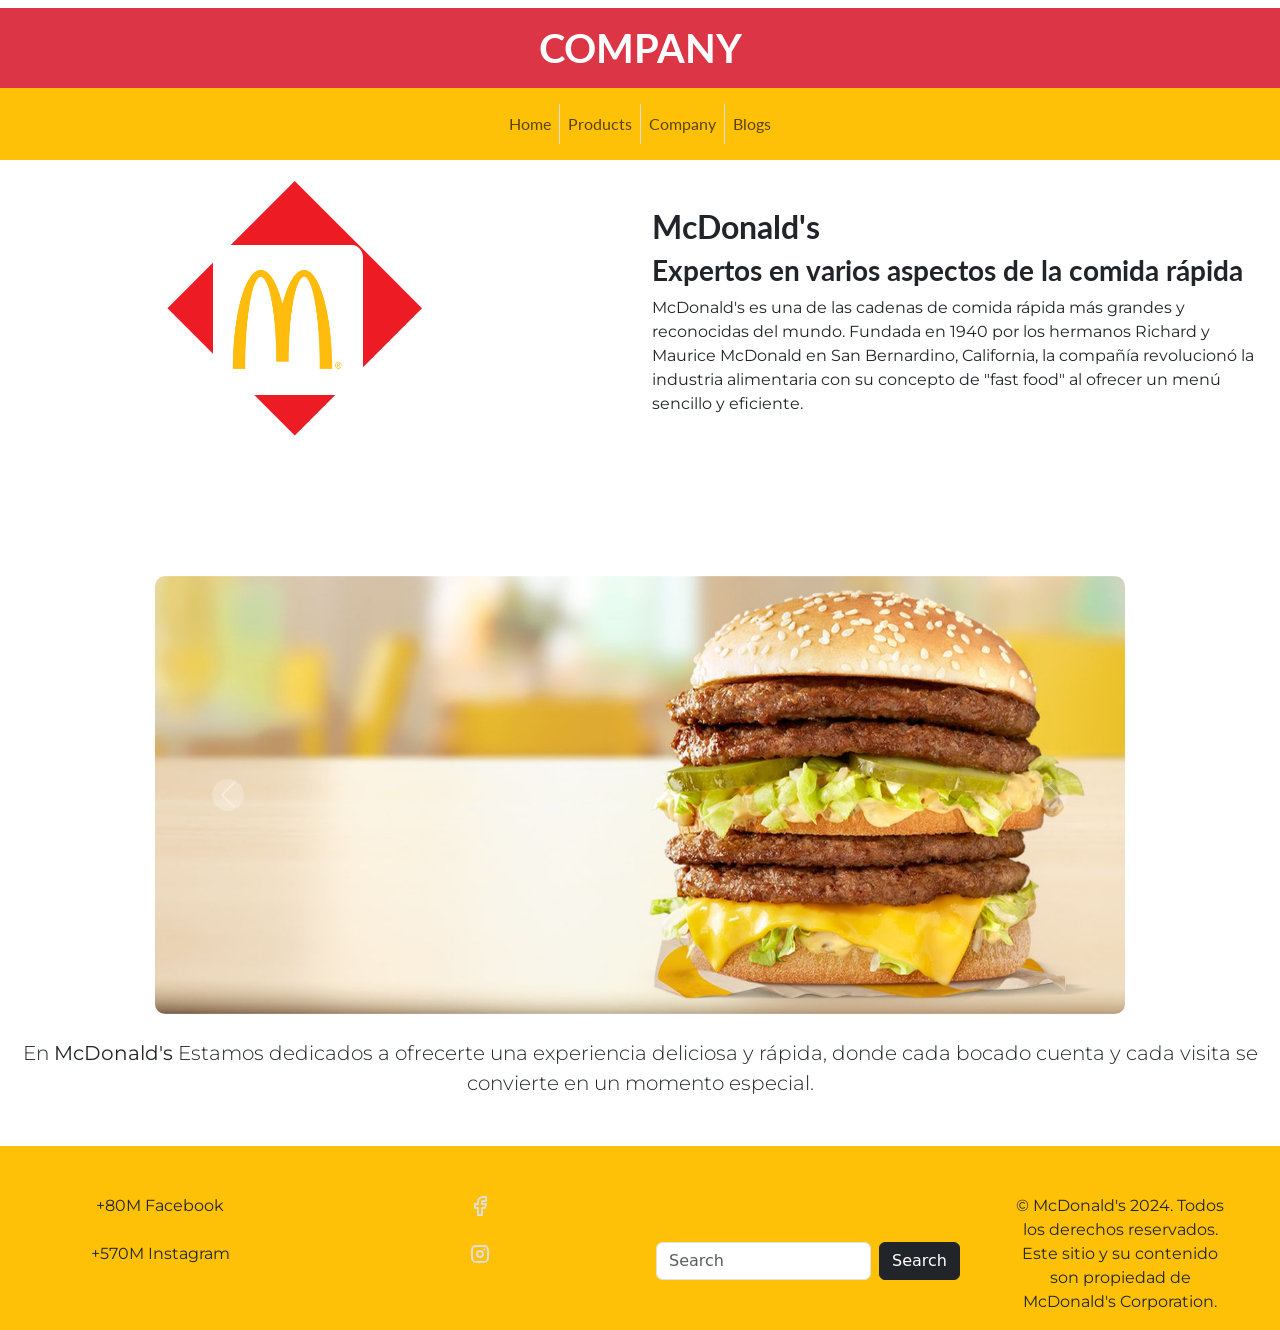
<file: pagina-de-jenileth-2-main/pagina-de-jenileth-main/pagina-de-jenileth-main/PaginaMcdonals/company.html>
<!DOCTYPE html>
<html lang="en">

<head>
    <meta charset="UTF-8">
    <meta name="viewport" content="width=device-width, initial-scale=1.0">
    <title>Company</title>
    <!--BOOSTRAP-->
    <link rel="stylesheet" href="assets/Bootstrap/css/bootstrap.css">
    <link rel="stylesheet" href="assets/Bootstrap/css/bootstrap.min.css">
    <!--FUENTES DE GOOGLE-->
    <link href="https://fonts.googleapis.com/css2?family=Montserrat:ital,wght@0,100..900;1,100..900&display=swap"
        rel="stylesheet">
    <link
        href="https://fonts.googleapis.com/css2?family=Lato:ital,wght@0,100;0,300;0,400;0,700;0,900;1,100;1,300;1,400;1,700;1,900&family=Montserrat:ital,wght@0,100..900;1,100..900&display=swap"
        rel="stylesheet">
    <!--LINK A CSS-->
    <link rel="stylesheet" href="index.css">
</head>

<body>
    <header>
        <header> <!--TITULO DE LA PAGINA-->
            <div class="container-titulo">
                <h1 class="text-center mt-2 mb-0 py-3 bg-danger">COMPANY</h1>
            </div>
        </header>

        <nav class="navbar navbar-expand-lg bg-warning py-3">
            <!--BARRA NAVEGADORA-->
            <div class="container">
                <ul class="navbar-nav mx-auto">
                    <li class="nav-item">
                        <a class="nav-link" href="index.html">Home</a>
                        <!--ENLACES-->
                    </li>
                    <div class="separator"></div>
                    <li class="nav-item">
                        <a class="nav-link" href="products.html">Products</a>
                    </li>
                    <div class="separator"></div>
                    <li class="nav-item">
                        <a class="nav-link" href="company.html">Company</a>
                    </li>
                    <div class="separator"></div>
                    <li class="nav-item">
                        <a class="nav-link" href="#">Blogs</a>
                    </li>
                </ul>
            </div>
        </nav>
        <br>
        <br>

        <body>
            <div class="container-fluid">
                <div class="row">
                    <div class="col-md-6 position-relative p-5">
                        <img src="assets/color .png" alt="Imagen en forma de rombo" class="rombo">
                        <img src="assets/mcdonalds-logo-footer-bg-white.png" alt="Imagen forma de cuadrado" class="cuadrado">
                        </div>
                    <div class="col-md-6"><h2>McDonald's</h2>
                        <h3>Expertos en varios aspectos de la comida rápida</h3>
                        <p>McDonald's es una de las cadenas de comida rápida más grandes y reconocidas del mundo.
                            Fundada en 1940 por los hermanos Richard y Maurice McDonald en San Bernardino, California,
                            la compañía revolucionó la industria alimentaria con su concepto de "fast food" al ofrecer
                            un menú sencillo y eficiente. </p>
                    </div>
                </div>
            </div>
            <br>
            <br>
            <br>
            <br>
            <br>
            <br>
            <div id="carouselExampleAutoplaying" class="carousel slide" data-bs-ride="carousel">
                <div class="carousel-inner">
                    <div class="carousel-item active">
                        <img src="assets/Doble_Big_Cheddar_Desktop_Mc_D_1440x650_32d15f90fb.jpg" class="d-block w-100" alt="...">
                    </div>
                    <div class="carousel-item">
                        <img src="assets/Nuggets_combo_Desktop_Mc_D_1440x650_21d903940b.jpg" class="d-block w-100" alt="...">
                    </div>
                    <div class="carousel-item">
                        <img src="assets/gente mcdonalds.jpg" class="d-block w-100" alt="...">
                    </div>
                </div>
                <button class="carousel-control-prev" type="button" data-bs-target="#carouselExampleAutoplaying"
                    data-bs-slide="prev">
                    <span class="carousel-control-prev-icon" aria-hidden="true"></span>
                    <span class="visually-hidden">Previous</span>
                </button>
                <button class="carousel-control-next" type="button" data-bs-target="#carouselExampleAutoplaying"
                    data-bs-slide="next">
                    <span class="carousel-control-next-icon" aria-hidden="true"></span>
                    <span class="visually-hidden">Next</span>
                </button>
            </div>

            <div class="text-center mt-4">
                <p class="lead">
                    En <strong>McDonald's</strong>
                    Estamos dedicados a ofrecerte una experiencia deliciosa y rápida, donde cada bocado cuenta y cada
                    visita se convierte en un momento especial.
                </p>
            </div>
        </body>

        <footer>
            <div class="row g-0 text-center custom-row  bg-warning mt-5"> <!--REDES SOCIALES-->
                <div class="col-6 col-md-3 pt-5">
                    <p>+80M Facebook <br> <br> +570M Instagram <br>
                </div>
                <div class="col-6 col-md-3 d-flex flex-column align-items-center pt-5 ">
                    <a target="_blank" class="link-net" href="https://www.facebook.com/McDonaldsVE/">
                        <svg xmlns="http://www.w3.org/2000/svg" width="24" height="24" viewBox="0 0 24 24" fill="none"
                            stroke="currentColor" stroke-width="2" stroke-linecap="round" stroke-linejoin="round"
                            class="mb-4 icon icon-tabler icons-tabler-outline icon-tabler-brand-facebook">
                            <path stroke="none" d="M0 0h24v24H0z" fill="none" />
                            <path d="M7 10v4h3v7h4v-7h3l1 -4h-4v-2a1 1 0 0 1 1 -1h3v-4h-3a5 5 0 0 0 -5 5v2h-3" />
                        </svg>
                    </a>

                    <a target="_blank" class="link-net" href="https://www.instagram.com/mcdonalds_ve/">
                        <svg xmlns="http://www.w3.org/2000/svg" width="24" height="24" viewBox="0 0 24 24" fill="none"
                            stroke="currentColor" stroke-width="2" stroke-linecap="round" stroke-linejoin="round"
                            class="mb-4 icon icon-tabler icons-tabler-outline icon-tabler-brand-instagram">
                            <path stroke="none" d="M0 0h24v24H0z" fill="none" />
                            <path d="M4 4m0 4a4 4 0 0 1 4 -4h8a4 4 0 0 1 4 4v8a4 4 0 0 1 -4 4h-8a4 4 0 0 1 -4 -4z" />
                            <path d="M12 12m-3 0a3 3 0 1 0 6 0a3 3 0 1 0 -6 0" />
                            <path d="M16.5 7.5l0 .01" />
                        </svg>
                    </a>

                </div>
                <div class="col-6 col-md-3  bg-warning pt-5">
                    <form class="d-flex mt-5 ms-3" role="search">
                        <input class="form-control me-2" type="search" placeholder="Search" aria-label="Search">
                        <button class="btn btn-dark" type="submit">Search</button>
                    </form>
                </div>
                <div class="col-6 col-md-3 bg-warning pt-5">
                    <p class="ms-5 me-5">© McDonald's 2024. Todos los derechos reservados. Este sitio y su contenido son
                        propiedad de McDonald's Corporation.</p>
                </div>
            </div>
        </footer>
        <!-- Bootstrap JavaScript Libraries -->
        <script src="https://cdn.jsdelivr.net/npm/@popperjs/core@2.11.8/dist/umd/popper.min.js" integrity="sha384-I7E8VVD/ismYTF4hNIPjVp/Zjvgyol6VFvRkX/vR+Vc4jQkC+hVqc2pM8ODewa9r" crossorigin="anonymous"></script>
<script src="https://cdn.jsdelivr.net/npm/bootstrap@5.3.3/dist/js/bootstrap.min.js" integrity="sha384-0pUGZvbkm6XF6gxjEnlmuGrJXVbNuzT9qBBavbLwCsOGabYfZo0T0to5eqruptLy" crossorigin="anonymous"></script>
<script src="https://code.jquery.com/jquery-3.7.1.slim.min.js"></script>
<script src="products.js"></script>
<script>
    $('h2').hover(
function() {
  $(this).css('transform', 'scale(1.3)'); //tamaño al pasar el mouse
},
function() {
  $(this).css('transform', 'scale(1.0)'); // tamaño original
});
     $('h3').hover(
function() {
  $(this).css('transform', 'scale(1.3)'); //tamaño al pasar el mouse
},
function() {
  $(this).css('transform', 'scale(1.0)'); // tamaño original
});
      $('h4').hover(
function() {
  $(this).css('transform', 'scale(1.3)'); //tamaño al pasar el mouse
},
function() {
  $(this).css('transform', 'scale(1.0)'); // tamaño original
});
</script>

</body>

</html>
</file>
<file: pagina-de-jenileth-2-main/pagina-de-jenileth-main/pagina-de-jenileth-main/PaginaMcdonals/index.css>
h1 {
  font-family: "Lato", sans-serif;
  font-weight: 700;
  color: white;
}

h2 {
  font-family: "Lato", sans-serif;
  font-weight: 700;
}

h4 {
  font-family: "Lato", sans-serif;
  font-weight: 700;
}

h5 {
  font-family: "Lato", sans-serif;
  font-weight: 700;
}

h3 {
  font-family: "Lato", sans-serif;
  font-weight: 700;
}

p {
  font-family: "Montserrat", sans-serif;
}
.separator {
  border-left: 1px solid #ddd; /* Línea vertical */
}

.nav-item :hover {
  text-decoration: underline;
  color: red;
}

.nav-item {
  font-family: "Lato", sans-serif;
}

.img {
  height: 280px;
  width: 480px;
}

.img-raw-smackdown {
  height: 150px;
  width: 450px;
  border: 5px solid black;
}

.sign-up {
  border: 2px solid black;
  border-radius: 10px;
  margin-top: 40px;
}

.cede{
   margin-top: 60px;
}

footer{
   width: 100%;
}

.link-net{
   color: #ddd;
}

.link-net :hover{
      color: black;
}

.container-titulo{
  width: 100%;
}

.btn-roster-smackdown :hover{
  border-color: yellow;
}

.btn-roster-raw :hover{
  border-color: red;
}

.formulario{
  background-image: url(assets/mcdonalds-logo-bg-red.png);
  background-repeat: no-repeat;
  background-size: cover;
  background-position: center;
  
}

.card {
  cursor: pointer;
  transition: transform 0.3s ease;
}
.card:hover {
  transform: scale(1.05);
}

#details-box {
  display: none;
  margin-top: 20px;
  border: 1px solid #ddd;
  padding: 20px;
  border-radius: 5px;
  box-shadow: 0 4px 8px rgba(0, 0, 0, 0.1);
}

#details-img {
  width: 350px;
  height: 350px;
  object-fit: cover; 
}
 
.contiene{
  padding-top: 80px;
}

.diamond-container {  
  position: relative;  
  width: 200px; 
  height: 200px; 
  margin: 20px;  
}  
.diamond {  
  position: absolute;  
  width: 200px;
  height: 200px;  
  overflow: hidden;  
  transform: rotate(45deg); 
  z-index: 1; 
}  
.diamond img {  
  width: 100%; 
  height: auto; 
}  
.square {  
  position: absolute;  
  top: 50%;  
  left: 50%;  
  width: 190px;
  height: 160px;   
  transform: translate(-60%, -70%);
  z-index: 2; 
}  
.square img {  
  width: 100%;  
  height: auto;  
} 

.carousel {  
  max-width: 970px; 
  margin: auto; 
  border-radius: 10px;   
  overflow: hidden; 
}  

.carousel-item img {  
  transition: transform 0.5s ease; 
}  

.carousel-item:hover img {  
  transform: scale(1.05);
}  

.carousel-control-prev-icon,  
.carousel-control-next-icon {  
  background-color: rgba(0, 0, 0, 0.5); 
  border-radius: 50%;   
}  

.carousel-control-prev,  
.carousel-control-next {  
  filter: brightness(0) invert(1);  
}

.rombo {
  position: absolute;
  top: 50%;
  left: 30%;
  transform: rotate(45deg) translate(-35%, -45%);
  width: 180px;
  height: 180px;
  z-index: 1;
}

.cuadrado {
  position: absolute;
  top: 50%;
  left: 45%;
  transform: translate(-50%, -50%);
  width: 150px;
  height: 150px;
  z-index: 2;
}
</file>
